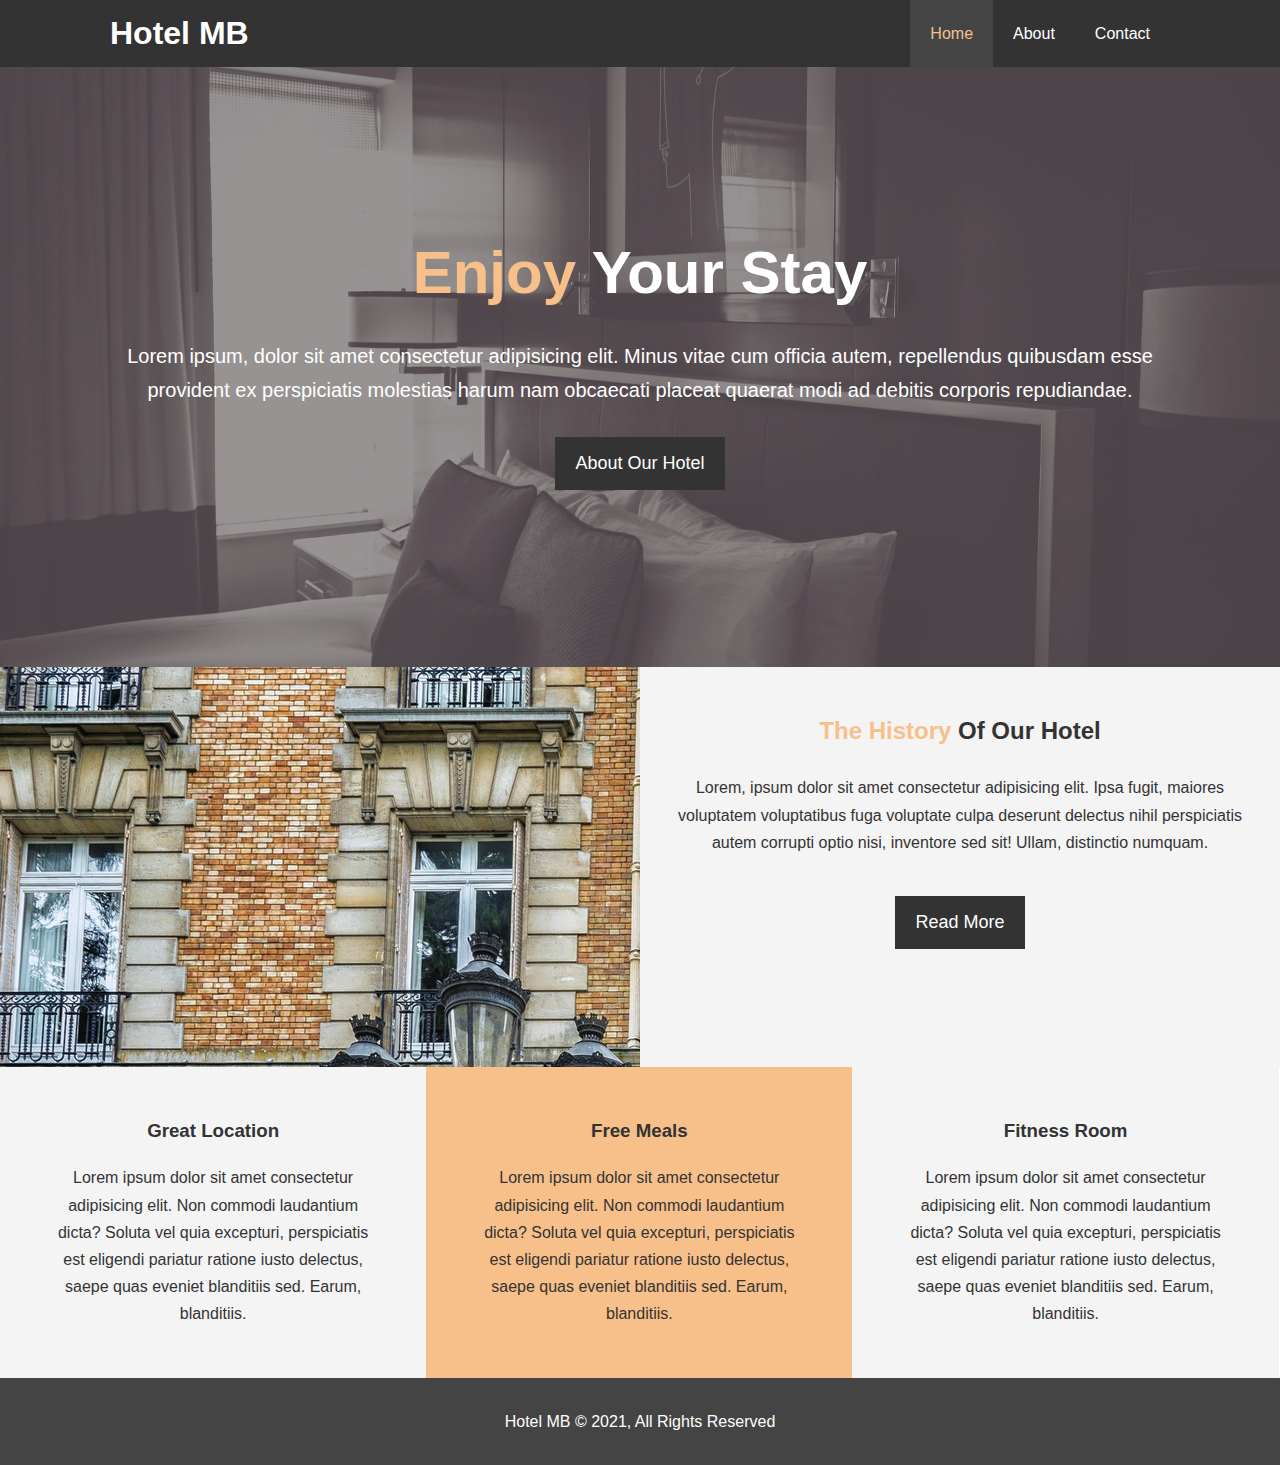
<file: index.html>
<!DOCTYPE html>
<html lang="en">
<head>
    <meta charset="UTF-8">
    <meta name="viewport" content="width=device-width, initial-scale=1.0">
    <meta name="description" content="Welcome to the most extraordinary hotel in the New Delhi">
    <meta name="keywords" content="hotel,New Delhi Hotel,new India Hotel">
    <title>Hotel MB | Welcome</title>
    <link rel="stylesheet" href="css/style.css">
    <link rel="stylesheet" media="screen and (max-width:768px)" href="css/mobile.css">
    
    <link rel="stylesheet" href="https://cdnjs.cloudflare.com/ajax/libs/font-awesome/5.15.2/css/all.min.css" integrity="sha512-HK5fgLBL+xu6dm/Ii3z4xhlSUyZgTT9tuc/hSrtw6uzJOvgRr2a9jyxxT1ely+B+xFAmJKVSTbpM/CuL7qxO8w==" crossorigin="anonymous" />
</head>
<body>
 <header>
     <nav id="navbar">
         <div class="container">
            <h1 class="logo"><a href="index.html">Hotel MB</a></h1>
            <ul>
                <li><a class="current" href="index.html">Home</a></li>
                <li><a href="about.html">About</a></li>
                <li><a href="contact.html">Contact</a></li>
            </ul>      
         </div>       
     </nav>
     <div id="showcase">
         <div class="container">
             <div class="showcase-content">
                 <h1><span class="text-primary">Enjoy </span>Your Stay</h1>
                 <p class="lead">Lorem ipsum, dolor sit amet consectetur adipisicing elit. Minus vitae cum officia autem, repellendus quibusdam esse provident ex perspiciatis molestias harum nam obcaecati placeat quaerat modi ad debitis corporis repudiandae.</p>
                 <a class="btn" href="about.html">About Our Hotel</a>
             </div>
         </div>
     </div>
 </header>   

 <section id="home-info" class="bg-dark">
     <div class="info-img"></div>
     <div class="info-content">
         <h2><span class="text-primary">The History</span> Of Our Hotel</h2>
         <p>Lorem, ipsum dolor sit amet consectetur adipisicing elit. Ipsa fugit, maiores voluptatem voluptatibus fuga voluptate culpa deserunt delectus nihil perspiciatis autem corrupti optio nisi, inventore sed sit! Ullam, distinctio numquam.</p>
            <a href="about.html" class="btn btn-light">Read More</a>
     </div>
 </section>
 <section id="features">
    <div class="box bg-light">
        <i class="fas fa-hotel fa-3x"></i>
        <h3>Great Location</h3>
        <p1>Lorem ipsum dolor sit amet consectetur adipisicing elit. Non commodi laudantium dicta? Soluta vel quia excepturi, perspiciatis est eligendi pariatur ratione iusto delectus, saepe quas eveniet blanditiis sed. Earum, blanditiis.</p1>
    </div>
    <div class="box bg-primary">
        <i class="fas fa-utensils fa-3x"></i>
        <h3>Free Meals</h3>
        <p1>Lorem ipsum dolor sit amet consectetur adipisicing elit. Non commodi laudantium dicta? Soluta vel quia excepturi, perspiciatis est eligendi pariatur ratione iusto delectus, saepe quas eveniet blanditiis sed. Earum, blanditiis.</p1>
    </div>
    <div class="box bg-light">
        <i class="fas fa-dumbbell fa-3x"></i>
        <h3>Fitness Room</h3>
        <p1>Lorem ipsum dolor sit amet consectetur adipisicing elit. Non commodi laudantium dicta? Soluta vel quia excepturi, perspiciatis est eligendi pariatur ratione iusto delectus, saepe quas eveniet blanditiis sed. Earum, blanditiis.</p1>
    </div>
 </section>
 <div class="clr"></div>
 <footer id="main-footer">
     <p>Hotel MB &copy; 2021, All Rights Reserved</p>
 </footer>
</body>
</html>
</file>
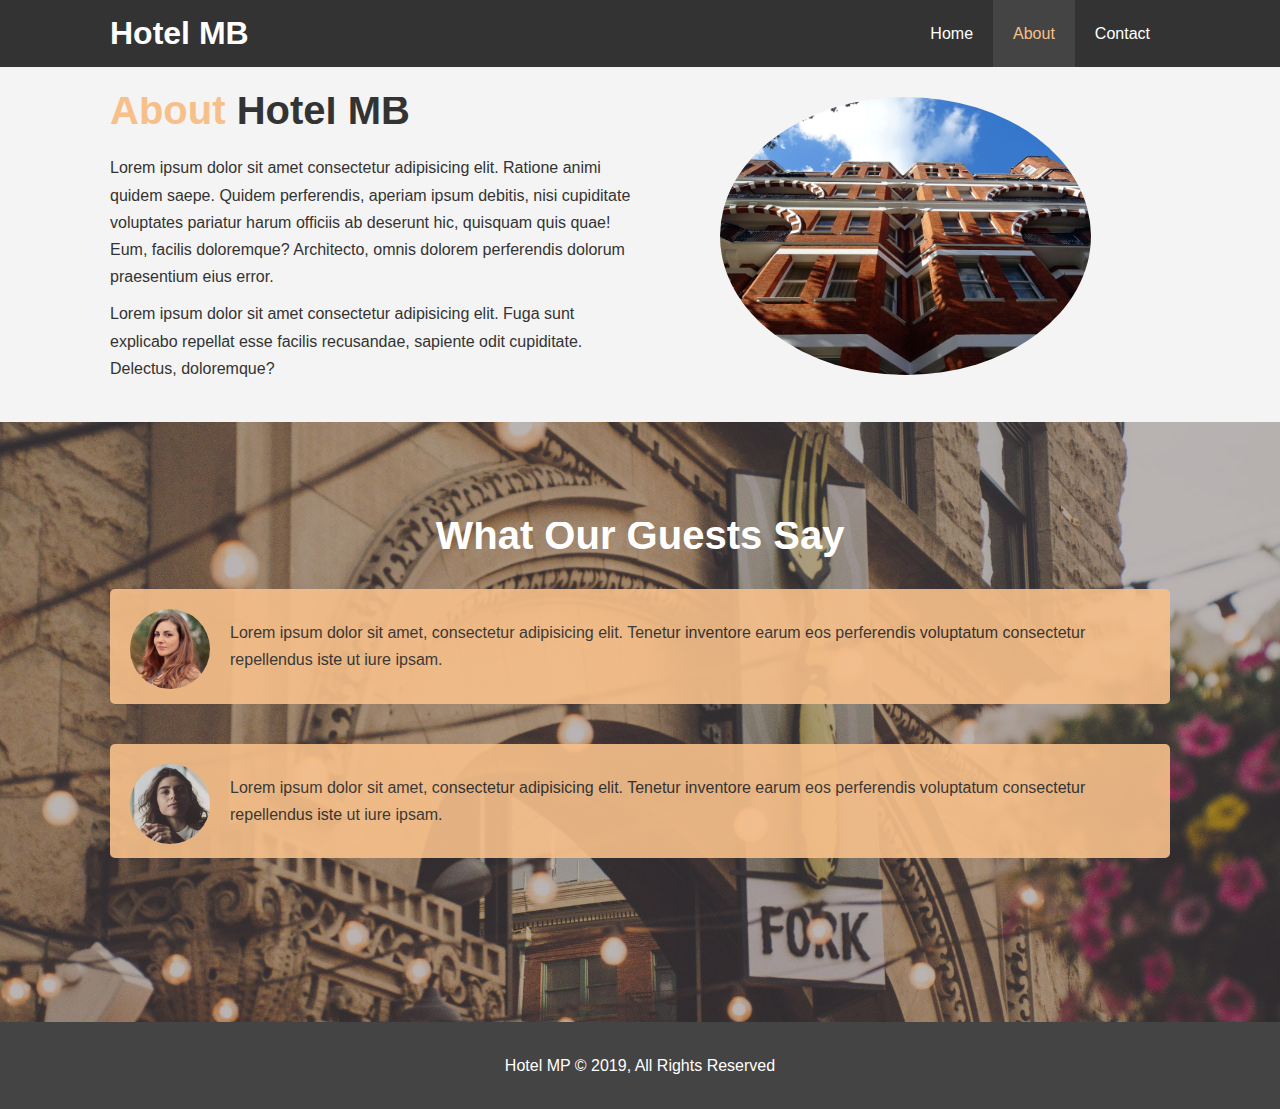
<file: about.html>
<!DOCTYPE html>
<html lang="en">
<head>
    <meta charset="UTF-8">
    <meta name="viewport" content="width=device-width, initial-scale=1.0">
    <meta name="description" content="Welcome to the most extraordinary hotel in the New Delhi">
    <meta name="keywords" content="hotel,New Delhi Hotel,new India Hotel">
    <title>Hotel MB | About</title>
    <link rel="stylesheet" href="css/style.css">
    <link rel="stylesheet" media="screen and (max-width:768px)" href="css/mobile.css">
    <link rel="stylesheet" href="https://cdnjs.cloudflare.com/ajax/libs/font-awesome/5.15.2/css/all.min.css" integrity="sha512-HK5fgLBL+xu6dm/Ii3z4xhlSUyZgTT9tuc/hSrtw6uzJOvgRr2a9jyxxT1ely+B+xFAmJKVSTbpM/CuL7qxO8w==" crossorigin="anonymous" />
</head>
<body>
 <header>
     <nav id="navbar">
         <div class="container">
            <h1 class="logo"><a href="index.html">Hotel MB</a></h1>
            <ul>
                <li><a  href="index.html">Home</a></li>
                <li><a class="current"href="about.html">About</a></li>
                <li><a href="contact.html">Contact</a></li>
            </ul>      
         </div>       
     </nav>
 </header>   
 <section id="about-info" class="bg-light py-3">
     <div class="container">
         <div class="info-left">
            <h1 class="l-heading"><span class="text-primary">About</span> Hotel MB</h1>
            <p>Lorem ipsum dolor sit amet consectetur adipisicing elit. Ratione animi quidem saepe. Quidem perferendis, aperiam ipsum debitis, nisi cupiditate voluptates pariatur harum officiis ab deserunt hic, quisquam quis quae! Eum, facilis doloremque? Architecto, omnis dolorem perferendis dolorum praesentium eius error.</p>
            <p>Lorem ipsum dolor sit amet consectetur adipisicing elit. Fuga sunt explicabo repellat esse facilis recusandae, sapiente odit cupiditate. Delectus, doloremque?</p>
         </div>
         <div class="info-right">
            <img src="./img/photo-2.jpg" alt="hotel">
         </div>
     </div>
 </section>
 <div class="clr"></div>
 <section id="testimonials" class="py-3">
     <div class="container">
         <h2 class="l-heading">What Our Guests Say</h2>
         <div class="testimonial bg-primary">
             <img src="./img/person-1.jpg" alt="Sita">
             <p>Lorem ipsum dolor sit amet, consectetur adipisicing elit. Tenetur inventore earum eos perferendis voluptatum consectetur repellendus iste ut iure ipsam.</p>
         </div>
         <div class="testimonial bg-primary">
            <img src="./img/person-2.jpg" alt="Gita">
            <p>Lorem ipsum dolor sit amet, consectetur adipisicing elit. Tenetur inventore earum eos perferendis voluptatum consectetur repellendus iste ut iure ipsam.</p>
        </div>
     </div>
 </section>   
 
 <footer id="main-footer">
     <p>Hotel MP &copy; 2019, All Rights Reserved</p>
 </footer>
</body>
</html>
</file>
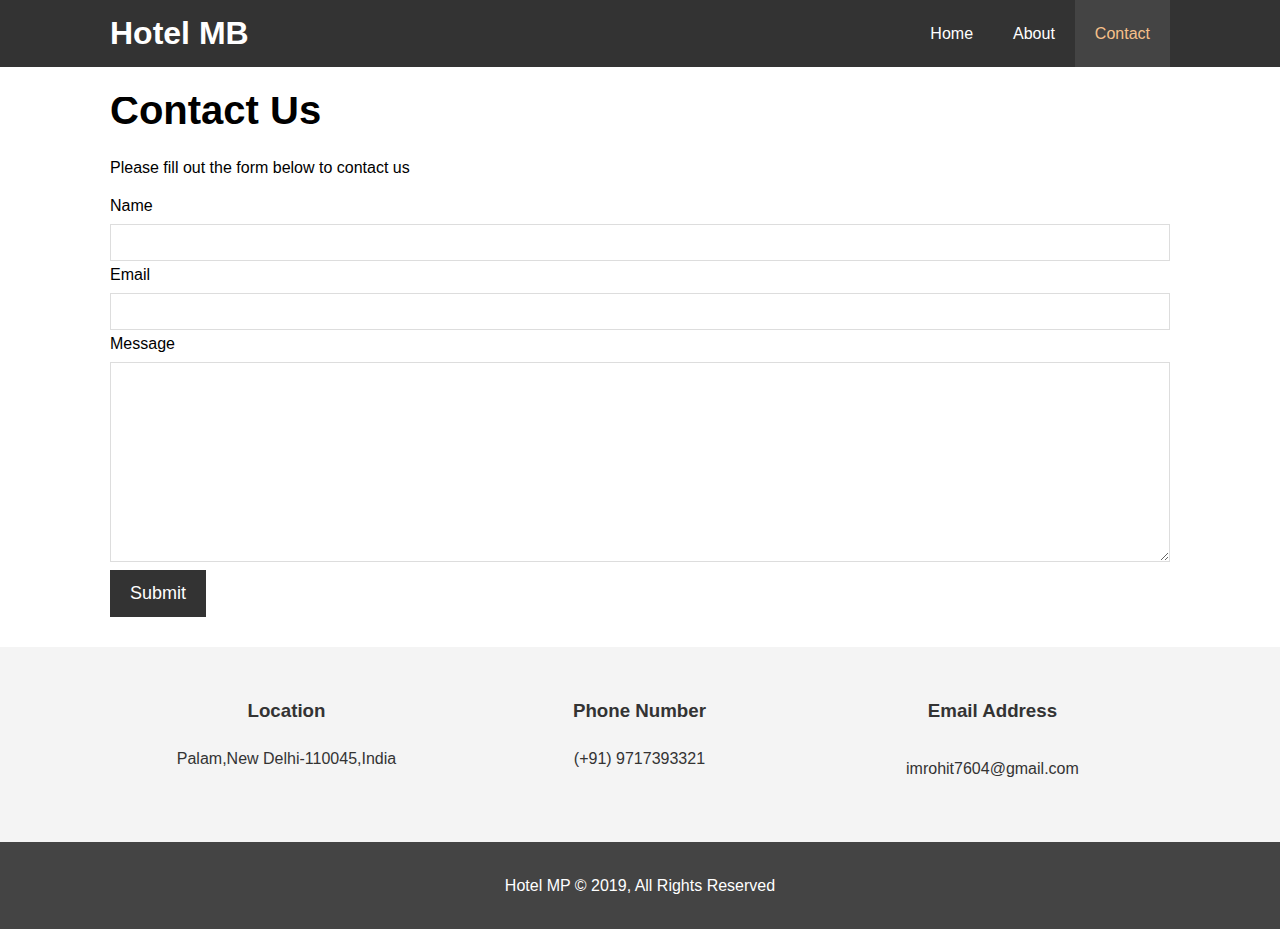
<file: contact.html>
<!DOCTYPE html>
<html lang="en">
<head>
    <meta charset="UTF-8">
    <meta name="viewport" content="width=device-width, initial-scale=1.0">
    <meta name="description" content="Welcome to the most extraordinary hotel in the New Delhi">
    <meta name="keywords" content="hotel,New Delhi Hotel,new India Hotel">
    <title>Hotel MB | Contact</title>
    <link rel="stylesheet" href="css/style.css">
    <link rel="stylesheet" media="screen and (max-width:768px)" href="css/mobile.css">
    <link rel="stylesheet" href="https://cdnjs.cloudflare.com/ajax/libs/font-awesome/5.15.2/css/all.min.css" integrity="sha512-HK5fgLBL+xu6dm/Ii3z4xhlSUyZgTT9tuc/hSrtw6uzJOvgRr2a9jyxxT1ely+B+xFAmJKVSTbpM/CuL7qxO8w==" crossorigin="anonymous" />
</head>
<body>
 <header>
     <nav id="navbar">
         <div class="container">
            <h1 class="logo"><a href="index.html">Hotel MB</a></h1>
            <ul>
                <li><a  href="index.html">Home</a></li>
                <li><a href="about.html">About</a></li>
                <li><a class="current" href="contact.html">Contact</a></li>
            </ul>      
         </div>       
     </nav>
 </header>   
 <section id="contact-form" class="py-3">
    <div class="container">
        <h1 class="l-heading">
            <span class="text-primary"></span>Contact Us
        </h1>
        <p>Please fill out the form below to contact us</p>
        <form action="process.php">
            <div class="form-group">
                <label for="name">Name</label>
                <input type="text" name="name" id="name">
            </div>
            <div class="form-group">
                <label for="email">Email</label>
                <input type="email" name="email" id="email">
            </div>
            <div class="form-group">
                <label for="message">Message</label>
                <textarea type="text" name="message" id="message"></textarea>
            </div>
            <button type="submit" class="btn">Submit</button>
        </form>
    </div>
 </section> 
 <section id="contact-info" class="bg-dark">
     <div class="container">
        <div class="box">
            <i class="fas fa-hotel fa-3x"></i>
            <h3>Location</h3>
            <p1>Palam,New Delhi-110045,India</p1>
        </div>
        <div class="box">
            <i class="fas fa-phone fa-3x"></i>
            <h3>Phone Number</h3>
            <p1>(+91) 9717393321</p1>
        </div>
        <div class="box">
            <i class="fas fa-envelope fa-3x"></i>
            <h3>Email Address</h3>
            <p>imrohit7604@gmail.com</p>
        </div>
     </div>
 </section>
 <div class="clr"></div>
 <footer id="main-footer">
     <p>Hotel MP &copy; 2019, All Rights Reserved</p>
 </footer>
</body>
</html>
</file>
<file: css/mobile.css>
/* Navbar */

#navbar .logo {
  float: none;
  text-align: center;
}

#navbar ul,
#navbar ul li {
  float: none;
}

#navbar ul li a {
  padding: 5px;
  border-bottom: #444 dotted 1px;
}
/* ShowCase */
#showcase {
  height: 100%;
}

/* Home Info */
#home-info .info-img {
  height: 550px;
  display: none;
}

#home-info .info-content {
  float: none;
  width: 100%;
}

/* Boxes */
.box {
  float: none;
  width: 100%;
}

/* About */

#about-info .info-right,
#about-info .info-left {
  float: none;
  width: 100%;
}

#about-info .info-right {
  margin-top: 30px;
}

.l-heading {
  text-align: center;
}

/* Contact */

#contact-info .box {
  border-bottom: #444 dotted 1px;
}
</file>
<file: css/style.css>
/*  Reset */
* {
  margin: 0;
  padding: 0;
  box-sizing: border-box;
}

/* Main Styling */
html,
body {
  font-family: "Segoe UI", Tahoma, Geneva, Verdana, sans-serif;
  line-height: 1.7em;
}

a {
  color: #333;
  text-decoration: none;
}

h1,
h2,
h3 {
  padding-bottom: 20px;
}

p {
  margin: 10px 0;
}

/* Utility Classes */
.container {
  margin: auto;
  max-width: 1100px;
  overflow: auto;
  padding: 0 20px;
}

.text-primary {
  color: #f7c08a;
}

.lead {
  font-size: 20px;
}

.btn {
  display: inline-block;
  font-size: 18px;
  color: #fff;
  background: #333;
  padding: 13px 20px;
  border: none;
  cursor: pointer;
}

.btn:hover {
  background: #f7c08a;
  color: #333;
}

.btn-light {
  background: #333;
}

.bg-dark {
  background: #f4f4f4;
  color: #333;
}

.bg-light {
  background: #f4f4f4;
  color: #333;
}

.bg-primary {
  color: #333;
  background: #f7c08a;
}

.clr {
  clear: both;
}

.l-heading {
  font-size: 40px;
}

/* Padding */

.py-1 {
  padding: 10px 0;
}

.py-2 {
  padding: 20px 0;
}

.py-3 {
  padding: 30px 0;
}

/* NavBar */

#navbar {
  background: #333;
  color: #fff;
  overflow: auto;
}

#navbar a {
  color: #fff;
}

#navbar h1 {
  float: left;
  padding-top: 20px;
}

#navbar ul {
  list-style: none;
  float: right;
}

#navbar ul li {
  float: left;
}

#navbar ul li a {
  display: block;
  padding: 20px;
  text-align: center;
}

#navbar ul li a:hover,
#navbar ul li a.current {
  background: #444;
  color: #f7c08a;
}

/* Showcase */

#showcase {
  background: url("../img/showcase.jpg") no-repeat center center/cover;
  height: 600px;
}

#showcase .showcase-content {
  color: #fff;
  text-align: center;
  padding-top: 170px;
}

#showcase .showcase-content h1 {
  font-size: 60px;
  line-height: 1.2em;
}

#showcase .showcase-content p {
  padding-bottom: 20px;
  line-height: 1.7em;
}

/* Home Info */

#home-info {
  height: 400px;
}

#home-info .info-img {
  float: left;
  width: 50%;
  background: url("../img/photo-1.jpg");
  min-height: 100%;
}

#home-info .info-content {
  float: right;
  width: 50%;
  height: 100%;
  text-align: center;
  padding: 50px 30px;
  overflow: hidden;
}

#home-info .info-content p {
  padding-bottom: 30px;
}

/* Features */

.box {
  float: left;
  width: 33.3%;
  padding: 50px;
  text-align: center;
}

.box i {
  margin-bottom: 10px;
}

/* About Info */

#about-info .info-right {
  float: right;
  width: 50%;
  min-height: 100%;
}

#about-info .info-right img {
  display: block;
  margin: auto;
  width: 70%;
  border-radius: 50%;
}

#about-info .info-left {
  float: left;
  width: 50%;
  min-height: 100%;
}

/* Testimonials */
#testimonials {
  height: 600px;
  background: url("../img/test-bg.jpg") no-repeat center center/cover;
  padding-top: 100px;
}

#testimonials h2 {
  color: #fff;
  text-align: center;
  padding-bottom: 40px;
}

#testimonials .testimonial {
  padding: 20px;
  margin-bottom: 40px;
  border-radius: 5px;
  opacity: 0.9;
}

#testimonials .testimonial img {
  width: 80px;
  float: left;
  margin-right: 20px;
  border-radius: 50%;
}

/* Contact Form */

#contact-form label {
  display: block;
  margin-bottom: 5px;
}

#contact-form input,
#contact-form textarea {
  width: 100%;
  padding: 10px;
  border: 1px #ddd solid;
}

#contact-form textarea {
  height: 200px;
}

#contact-form input:focus,
#contact-form textarea:focus {
  outline: none;
  border-color: #f7c08a;
}
/* Footer */

#main-footer {
  text-align: center;
  background: #444;
  color: #fff;
  padding: 20px;
}
</file>
